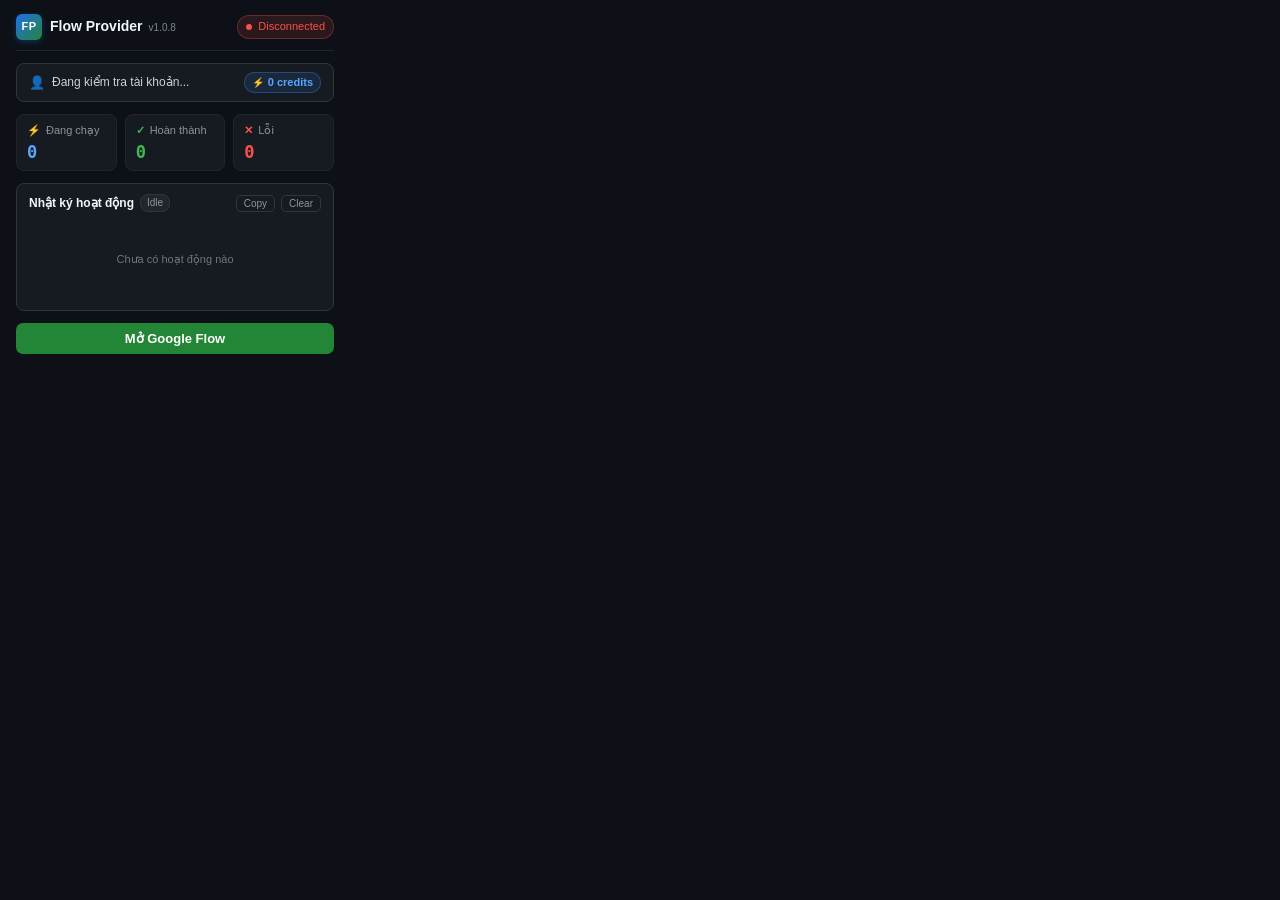
<file: extension/popup.html>
<!doctype html>
<html lang="vi">

<head>
  <meta charset="utf-8">
  <meta name="viewport" content="width=device-width, initial-scale=1">
  <link rel="stylesheet" href="popup.css">
</head>

<body>
  <main class="app-container">
    <header class="header">
      <div class="brand">
        <div class="brand-badge">FP</div>
        <div class="brand-info">
          <span class="brand-name">Flow Provider</span>
          <span id="version" class="brand-ver">v1.0.8</span>
        </div>
      </div>
      <div id="status-badge" class="status-badge checking">
        <span class="status-dot"></span>
        <span id="status" class="status-text">Checking...</span>
      </div>
    </header>

    <section class="account-panel">
      <div class="account-info">
        <span class="account-icon">👤</span>
        <span id="account" class="account-text">Đang kiểm tra tài khoản...</span>
      </div>
      <div id="credits-pill" class="credits-pill" hidden>
        <span class="credits-icon">⚡</span>
        <span id="credits-value">0 credits</span>
      </div>
    </section>

    <section class="stats-panel">
      <div class="stat-card stat-card-active" title="Số tác vụ đang xử lý">
        <div class="stat-header">
          <span class="stat-icon">⚡</span>
          <span class="stat-title">Đang chạy</span>
        </div>
        <span id="stat-active" class="stat-value">0</span>
      </div>
      <div class="stat-card stat-card-completed" title="Số tác vụ đã hoàn thành">
        <div class="stat-header">
          <span class="stat-icon">✓</span>
          <span class="stat-title">Hoàn thành</span>
        </div>
        <span id="stat-completed" class="stat-value">0</span>
      </div>
      <div class="stat-card stat-card-error" title="Số tác vụ gặp lỗi">
        <div class="stat-header">
          <span class="stat-icon">✕</span>
          <span class="stat-title">Lỗi</span>
        </div>
        <span id="stat-error" class="stat-value">0</span>
      </div>
    </section>

    <section class="activity-panel">
      <div class="activity-header">
        <div class="activity-title-wrap">
          <span class="activity-title">Nhật ký hoạt động</span>
          <span id="job" class="job-tag idle">Idle</span>
        </div>
        <div class="activity-btns">
          <button id="copy-logs" class="btn-ghost" type="button" title="Sao chép nhật ký">Copy</button>
          <button id="clear-logs" class="btn-ghost" type="button" title="Xóa nhật ký">Clear</button>
        </div>
      </div>
      <div id="logs" class="logs-list">
        <div class="empty-state">Chưa có hoạt động nào</div>
      </div>
    </section>

    <footer class="footer">
      <button id="flow" class="btn-primary" type="button">Mở Google Flow</button>
      <div id="error" class="error-msg" hidden></div>
    </footer>
  </main>
  <script src="popup.js"></script>
</body>

</html>
</file>
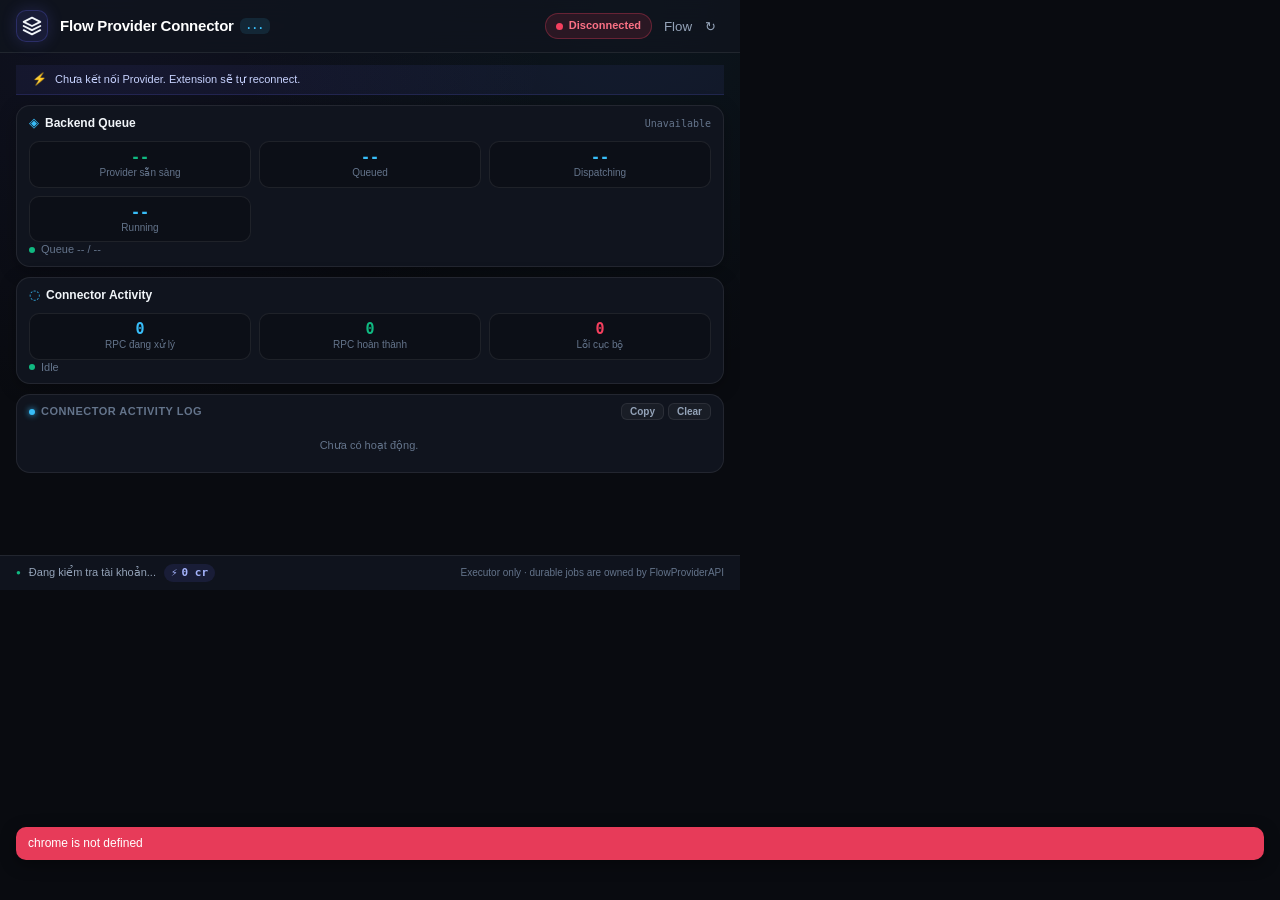
<file: extension/popup/popup.html>
<!doctype html>
<html lang="vi">
<head>
  <meta charset="utf-8">
  <meta name="viewport" content="width=device-width, initial-scale=1">
  <title>Flow Provider Connector</title>
  <link rel="stylesheet" href="popup.css">
</head>
<body>
  <div class="fp-console">
    <header class="fp-header">
      <div class="header-brand-group">
        <div class="fp-logo" aria-hidden="true">
          <svg width="20" height="20" viewBox="0 0 24 24" fill="none">
            <path d="M12 2L2 7l10 5 10-5-10-5zM2 17l10 5 10-5M2 12l10 5 10-5" stroke="currentColor" stroke-width="2.2" stroke-linecap="round" stroke-linejoin="round" />
          </svg>
        </div>
        <div class="fp-title-wrap">
          <span class="fp-title">Flow Provider Connector</span>
          <span id="version" class="fp-badge-version">...</span>
        </div>
      </div>
      <div class="header-status-group">
        <div id="status-badge" class="fp-status-pill checking" title="Trạng thái kết nối Provider">
          <span class="status-dot"></span>
          <span id="status" class="status-label">Checking...</span>
        </div>
        <div class="fp-action-bar">
          <button id="flow" class="fp-icon-btn" type="button" title="Mở Google Flow">Flow</button>
          <button id="refresh" class="fp-icon-btn" type="button" title="Làm mới trạng thái">↻</button>
        </div>
      </div>
    </header>

    <main class="fp-stage">
      <section class="fp-panel">
        <div id="banner-alert" class="fp-alert-banner">
          <div class="alert-content">
            <span class="alert-icon">⚡</span>
            <span id="banner-text" class="alert-text">Đang kiểm tra kết nối Provider và Google Flow.</span>
          </div>
        </div>

        <div class="fp-card params-card">
          <div class="card-header">
            <div class="header-left-meta">
              <span class="meta-icon">◈</span>
              <span class="meta-heading">Backend Queue</span>
            </div>
            <span id="backend-status" class="meta-count">Checking...</span>
          </div>
          <div class="telemetry-grid">
            <div class="telemetry-card completed">
              <span class="telemetry-value" id="backend-providers">--</span>
              <span class="telemetry-tag">Provider sẵn sàng</span>
            </div>
            <div class="telemetry-card active">
              <span class="telemetry-value" id="backend-queued">--</span>
              <span class="telemetry-tag">Queued</span>
            </div>
            <div class="telemetry-card active">
              <span class="telemetry-value" id="backend-dispatching">--</span>
              <span class="telemetry-tag">Dispatching</span>
            </div>
            <div class="telemetry-card active">
              <span class="telemetry-value" id="backend-running">--</span>
              <span class="telemetry-tag">Running</span>
            </div>
          </div>
          <div class="subnav-job-state">
            <span class="job-dot"></span>
            <span id="backend-capacity" class="job-tag idle">Queue -- / --</span>
          </div>
        </div>

        <div class="fp-card params-card">
          <div class="card-header">
            <div class="header-left-meta">
              <span class="meta-icon">◌</span>
              <span class="meta-heading">Connector Activity</span>
            </div>
          </div>
          <div class="telemetry-grid">
            <div class="telemetry-card active">
              <span class="telemetry-value" id="stat-active">0</span>
              <span class="telemetry-tag">RPC đang xử lý</span>
            </div>
            <div class="telemetry-card completed">
              <span class="telemetry-value" id="stat-completed">0</span>
              <span class="telemetry-tag">RPC hoàn thành</span>
            </div>
            <div class="telemetry-card error">
              <span class="telemetry-value" id="stat-error">0</span>
              <span class="telemetry-tag">Lỗi cục bộ</span>
            </div>
          </div>
          <div class="subnav-job-state">
            <span class="job-dot"></span>
            <span id="job" class="job-tag idle">Idle</span>
          </div>
        </div>

        <section class="fp-activity-panel" id="activity-drawer">
          <div class="activity-topbar">
            <div class="activity-heading-wrap">
              <span class="activity-pulse"></span>
              <span class="activity-heading">Connector Activity Log</span>
            </div>
            <div class="activity-btn-group">
              <button id="copy-logs" class="fp-mini-btn" type="button">Copy</button>
              <button id="clear-logs" class="fp-mini-btn" type="button">Clear</button>
            </div>
          </div>
          <div id="logs" class="fp-log-stream">
            <div class="empty-state">Chưa có hoạt động.</div>
          </div>
        </section>
      </section>
    </main>

    <div id="error" class="fp-error-toast" hidden></div>

    <footer class="fp-footer">
      <div class="footer-account-meta">
        <span class="fp-account-avatar">●</span>
        <span id="account" class="fp-account-name">Đang kiểm tra tài khoản...</span>
        <div id="credits-pill" class="fp-credits-capsule" hidden>
          <span class="capsule-icon">⚡</span>
          <span id="credits-value">0 cr</span>
        </div>
      </div>
      <div class="footer-system-meta">
        <span class="system-info">Executor only · durable jobs are owned by FlowProviderAPI</span>
      </div>
    </footer>
  </div>
  <script src="popup.js"></script>
</body>
</html>
</file>
<file: extension/popup.css>
*,
*::before,
*::after {
  box-sizing: border-box;
}

body {
  width: 350px;
  margin: 0;
  padding: 0;
  background: #0d1117;
  color: #e6edf3;
  font-family: -apple-system, BlinkMacSystemFont, "Segoe UI", Roboto, Helvetica, Arial, sans-serif;
  font-size: 13px;
  line-height: 1.4;
  -webkit-font-smoothing: antialiased;
  overflow: hidden;
}

.app-container {
  padding: 14px 16px 16px;
  display: flex;
  flex-direction: column;
  gap: 12px;
}

/* Header */
.header {
  display: flex;
  align-items: center;
  justify-content: space-between;
  padding-bottom: 10px;
  border-bottom: 1px solid #21262d;
}

.brand {
  display: flex;
  align-items: center;
  gap: 8px;
}

.brand-badge {
  width: 26px;
  height: 26px;
  border-radius: 6px;
  background: linear-gradient(135deg, #1f6feb 0%, #238636 100%);
  color: #ffffff;
  font-weight: 700;
  font-size: 11px;
  display: flex;
  align-items: center;
  justify-content: center;
  letter-spacing: 0.5px;
  box-shadow: 0 2px 6px rgba(31, 111, 235, 0.3);
}

.brand-info {
  display: flex;
  align-items: baseline;
  gap: 6px;
}

.brand-name {
  font-weight: 600;
  font-size: 14px;
  color: #f0f6fc;
}

.brand-ver {
  font-size: 10px;
  color: #7d8590;
  font-weight: 500;
}

/* Status Badge */
.status-badge {
  display: inline-flex;
  align-items: center;
  gap: 6px;
  padding: 3px 8px;
  border-radius: 12px;
  font-size: 11px;
  font-weight: 500;
  background: #161b22;
  border: 1px solid #30363d;
  color: #8b949e;
}

.status-dot {
  width: 6px;
  height: 6px;
  border-radius: 50%;
  background: #8b949e;
}

.status-badge.connected {
  background: rgba(46, 160, 67, 0.15);
  border-color: rgba(46, 160, 67, 0.4);
  color: #3fb950;
}

.status-badge.connected .status-dot {
  background: #3fb950;
  box-shadow: 0 0 6px rgba(63, 185, 80, 0.8);
}

.status-badge.syncing {
  background: rgba(210, 153, 34, 0.15);
  border-color: rgba(210, 153, 34, 0.4);
  color: #d29922;
}

.status-badge.syncing .status-dot {
  background: #d29922;
  animation: pulse-dot 1.2s infinite ease-in-out;
}

.status-badge.disconnected {
  background: rgba(248, 81, 73, 0.12);
  border-color: rgba(248, 81, 73, 0.3);
  color: #f85149;
}

.status-badge.disconnected .status-dot {
  background: #f85149;
}

/* Account Panel */
.account-panel {
  display: flex;
  align-items: center;
  justify-content: space-between;
  gap: 8px;
  padding: 8px 12px;
  background: #161b22;
  border: 1px solid #30363d;
  border-radius: 8px;
}

.account-info {
  display: flex;
  align-items: center;
  gap: 7px;
  min-width: 0;
  flex: 1;
}

.account-icon {
  font-size: 13px;
  opacity: 0.85;
  flex-shrink: 0;
}

.account-text {
  color: #c9d1d9;
  font-size: 12px;
  white-space: nowrap;
  overflow: hidden;
  text-overflow: ellipsis;
}

.credits-pill {
  display: inline-flex;
  align-items: center;
  gap: 4px;
  padding: 2px 7px;
  background: rgba(56, 139, 253, 0.12);
  border: 1px solid rgba(56, 139, 253, 0.35);
  border-radius: 10px;
  color: #58a6ff;
  font-size: 11px;
  font-weight: 600;
  flex-shrink: 0;
}

.credits-icon {
  font-size: 10px;
}

/* Stats Panel */
.stats-panel {
  display: grid;
  grid-template-columns: repeat(3, 1fr);
  gap: 8px;
}

.stat-card {
  background: #161b22;
  border: 1px solid #21262d;
  border-radius: 8px;
  padding: 8px 10px;
  display: flex;
  flex-direction: column;
  gap: 3px;
  transition: border-color 0.15s ease, transform 0.15s ease, background 0.15s ease;
  user-select: none;
}

.stat-card:hover {
  border-color: #388bfd44;
  background: #1c2128;
}

.stat-header {
  display: flex;
  align-items: center;
  gap: 5px;
  font-size: 11px;
  font-weight: 500;
  color: #8b949e;
}

.stat-icon {
  font-size: 11px;
  font-weight: 700;
}

.stat-card-active .stat-icon {
  color: #58a6ff;
}

.stat-card-completed .stat-icon {
  color: #3fb950;
}

.stat-card-error .stat-icon {
  color: #f85149;
}

.stat-value {
  font-size: 17px;
  font-weight: 700;
  line-height: 1.2;
  font-family: -apple-system, BlinkMacSystemFont, "Segoe UI", Roboto, monospace;
}

.stat-card-active .stat-value {
  color: #58a6ff;
}

.stat-card-completed .stat-value {
  color: #3fb950;
}

.stat-card-error .stat-value {
  color: #f85149;
}

/* Activity Panel */
.activity-panel {
  background: #161b22;
  border: 1px solid #30363d;
  border-radius: 8px;
  padding: 10px 12px;
  display: flex;
  flex-direction: column;
  gap: 8px;
}

.activity-header {
  display: flex;
  align-items: center;
  justify-content: space-between;
}

.activity-title-wrap {
  display: flex;
  align-items: center;
  gap: 6px;
}

.activity-title {
  font-weight: 600;
  font-size: 12px;
  color: #f0f6fc;
}

.job-tag {
  font-size: 10px;
  padding: 1px 6px;
  border-radius: 8px;
  font-weight: 500;
  background: rgba(210, 153, 34, 0.2);
  color: #e3b341;
  border: 1px solid rgba(210, 153, 34, 0.4);
}

.job-tag.idle {
  background: #21262d;
  color: #8b949e;
  border-color: #30363d;
}

.activity-btns {
  display: flex;
  align-items: center;
  gap: 6px;
}

.btn-ghost {
  background: transparent;
  border: 1px solid #30363d;
  color: #8b949e;
  padding: 2px 7px;
  border-radius: 5px;
  font-size: 10px;
  font-weight: 500;
  cursor: pointer;
  transition: all 0.15s ease;
}

.btn-ghost:hover {
  background: #21262d;
  color: #c9d1d9;
  border-color: #8b949e;
}

.btn-ghost:active {
  background: #30363d;
}

/* Logs List */
.logs-list {
  max-height: 200px;
  min-height: 80px;
  overflow-y: auto;
  overflow-x: hidden;
  display: flex;
  flex-direction: column;
  gap: 4px;
  contain: content;
  scroll-behavior: smooth;
}

.logs-list::-webkit-scrollbar {
  width: 4px;
}

.logs-list::-webkit-scrollbar-track {
  background: transparent;
}

.logs-list::-webkit-scrollbar-thumb {
  background: #30363d;
  border-radius: 4px;
}

.logs-list::-webkit-scrollbar-thumb:hover {
  background: #484f58;
}

/* Individual Log Row */
.log-row {
  display: flex;
  align-items: flex-start;
  gap: 6px;
  padding: 3px 4px;
  border-radius: 4px;
  font-size: 11px;
  line-height: 1.35;
  transition: background 0.1s ease;
}

.log-row:hover {
  background: rgba(255, 255, 255, 0.04);
}

.log-time {
  font-family: ui-monospace, SFMono-Regular, Consolas, "Liberation Mono", Menlo, monospace;
  font-size: 10px;
  color: #6e7681;
  flex-shrink: 0;
  margin-top: 1px;
}

.log-badge {
  display: inline-flex;
  align-items: center;
  justify-content: center;
  width: 14px;
  height: 14px;
  border-radius: 3px;
  font-size: 9px;
  font-weight: 700;
  flex-shrink: 0;
  margin-top: 1px;
}

.log-badge.done {
  background: rgba(46, 160, 67, 0.2);
  color: #3fb950;
}

.log-badge.running {
  background: rgba(210, 153, 34, 0.25);
  color: #d29922;
  animation: pulse-dot 1s infinite ease-in-out;
}

.log-badge.error {
  background: rgba(248, 81, 73, 0.25);
  color: #f85149;
}

.log-badge.info {
  background: rgba(88, 166, 255, 0.2);
  color: #58a6ff;
}

.log-body {
  display: flex;
  flex-wrap: wrap;
  align-items: baseline;
  gap: 4px;
  min-width: 0;
  flex: 1;
  word-break: break-word;
}

.log-label {
  color: #e6edf3;
  font-weight: 500;
}

.log-detail {
  color: #8b949e;
  font-size: 10.5px;
}

.empty-state {
  display: flex;
  align-items: center;
  justify-content: center;
  height: 80px;
  color: #6e7681;
  font-size: 11px;
}

/* Footer & Actions */
.footer {
  display: flex;
  flex-direction: column;
  gap: 8px;
}

.btn-primary {
  width: 100%;
  padding: 8px 12px;
  border: 0;
  border-radius: 7px;
  background: #238636;
  color: #ffffff;
  font-weight: 600;
  font-size: 13px;
  cursor: pointer;
  transition: background 0.15s ease, transform 0.05s ease;
  display: flex;
  align-items: center;
  justify-content: center;
  gap: 6px;
}

.btn-primary:hover {
  background: #2ea043;
}

.btn-primary:active {
  background: #238636;
  transform: scale(0.99);
}

.error-msg {
  padding: 6px 10px;
  background: rgba(248, 81, 73, 0.15);
  border: 1px solid rgba(248, 81, 73, 0.35);
  border-radius: 6px;
  color: #ff7b72;
  font-size: 11px;
  word-break: break-word;
}

@keyframes pulse-dot {

  0%,
  100% {
    opacity: 1;
    transform: scale(1);
  }

  50% {
    opacity: 0.4;
    transform: scale(0.85);
  }
}
</file>
<file: extension/popup/popup.css>
:root {
  --fp-bg-base: #090b10;
  --fp-bg-surface: #10141e;
  --fp-bg-surface-elevated: #161c2b;
  --fp-bg-input: #0c0f17;
  
  --fp-border: rgba(255, 255, 255, 0.08);
  --fp-border-hover: rgba(255, 255, 255, 0.16);
  --fp-border-focus: #6366f1;
  
  --fp-text-main: #f1f5f9;
  --fp-text-muted: #94a3b8;
  --fp-text-dim: #64748b;
  
  --fp-indigo: #6366f1;
  --fp-cyan: #38bdf8;
  --fp-emerald: #10b981;
  --fp-violet: #a855f7;
  --fp-amber: #f59e0b;
  --fp-rose: #f43f5e;
  
  --fp-radius-sm: 6px;
  --fp-radius-md: 10px;
  --fp-radius-lg: 14px;
  --fp-radius-full: 9999px;
  
  --fp-font: -apple-system, BlinkMacSystemFont, "Segoe UI", Roboto, "Helvetica Neue", Arial, sans-serif;
  --fp-font-mono: ui-monospace, SFMono-Regular, Menlo, Monaco, Consolas, monospace;
}

* {
  box-sizing: border-box;
  margin: 0;
  padding: 0;
}

body {
  font-family: var(--fp-font);
  background-color: var(--fp-bg-base);
  color: var(--fp-text-main);
  width: 740px;
  max-width: 100vw;
  height: 590px;
  max-height: 600px;
  overflow: hidden;
  user-select: none;
  font-size: 13px;
  line-height: 1.45;
}

/* Custom Scrollbar */
::-webkit-scrollbar {
  width: 5px;
  height: 5px;
}
::-webkit-scrollbar-track {
  background: transparent;
}
::-webkit-scrollbar-thumb {
  background: rgba(255, 255, 255, 0.12);
  border-radius: var(--fp-radius-full);
}
::-webkit-scrollbar-thumb:hover {
  background: rgba(255, 255, 255, 0.22);
}

.fp-console {
  display: flex;
  flex-direction: column;
  height: 100%;
  background: 
    radial-gradient(ellipse at 15% 0%, rgba(99, 102, 241, 0.08) 0%, transparent 50%),
    radial-gradient(ellipse at 85% 0%, rgba(56, 189, 248, 0.06) 0%, transparent 45%),
    var(--fp-bg-base);
}

/* --- Header --- */
.fp-header {
  display: flex;
  align-items: center;
  justify-content: space-between;
  padding: 10px 16px;
  background: rgba(16, 20, 30, 0.85);
  backdrop-filter: blur(16px);
  border-bottom: 1px solid var(--fp-border);
  flex-shrink: 0;
}

.header-brand-group {
  display: flex;
  align-items: center;
  gap: 12px;
}

.fp-logo {
  display: flex;
  align-items: center;
  justify-content: center;
  width: 32px;
  height: 32px;
  background: rgba(99, 102, 241, 0.12);
  border: 1px solid rgba(99, 102, 241, 0.25);
  border-radius: var(--fp-radius-md);
  box-shadow: 0 0 16px rgba(99, 102, 241, 0.2);
}

.fp-title-wrap {
  display: flex;
  align-items: center;
  gap: 6px;
}

.fp-title {
  font-size: 15px;
  font-weight: 700;
  letter-spacing: -0.2px;
  color: #ffffff;
}

.fp-badge-version {
  font-size: 10px;
  font-weight: 600;
  color: var(--fp-cyan);
  background: rgba(56, 189, 248, 0.12);
  padding: 1px 6px;
  border-radius: var(--fp-radius-sm);
  font-family: var(--fp-font-mono);
}

.fp-workspace-chip {
  display: flex;
  align-items: center;
  gap: 6px;
  background: rgba(255, 255, 255, 0.04);
  border: 1px solid var(--fp-border);
  padding: 4px 10px;
  border-radius: var(--fp-radius-full);
  font-size: 11px;
}

.chip-spark {
  color: var(--fp-indigo);
  font-size: 10px;
}

.chip-label {
  color: var(--fp-text-muted);
  font-weight: 500;
}

.chip-dot {
  width: 5px;
  height: 5px;
  border-radius: 50%;
  background: var(--fp-emerald);
}

.header-status-group {
  display: flex;
  align-items: center;
  gap: 12px;
}

.fp-status-pill {
  display: flex;
  align-items: center;
  gap: 6px;
  padding: 4px 10px;
  border-radius: var(--fp-radius-full);
  font-size: 11px;
  font-weight: 600;
  background: rgba(255, 255, 255, 0.04);
  border: 1px solid var(--fp-border);
}

.status-dot {
  width: 7px;
  height: 7px;
  border-radius: 50%;
  background: var(--fp-text-dim);
}

.fp-status-pill.connected {
  background: rgba(16, 185, 129, 0.12);
  border-color: rgba(16, 185, 129, 0.3);
  color: #34d399;
}
.fp-status-pill.connected .status-dot {
  background: var(--fp-emerald);
  box-shadow: 0 0 8px var(--fp-emerald);
}

.fp-status-pill.syncing {
  background: rgba(245, 158, 11, 0.12);
  border-color: rgba(245, 158, 11, 0.3);
  color: #fbbf24;
}
.fp-status-pill.syncing .status-dot {
  background: var(--fp-amber);
  box-shadow: 0 0 8px var(--fp-amber);
}

.fp-status-pill.disconnected {
  background: rgba(244, 63, 94, 0.12);
  border-color: rgba(244, 63, 94, 0.3);
  color: #fb7185;
}
.fp-status-pill.disconnected .status-dot {
  background: var(--fp-rose);
}

.fp-action-bar {
  display: flex;
  align-items: center;
  gap: 4px;
}

.fp-icon-btn {
  width: 28px;
  height: 28px;
  border-radius: var(--fp-radius-sm);
  background: transparent;
  border: 1px solid transparent;
  color: var(--fp-text-muted);
  display: flex;
  align-items: center;
  justify-content: center;
  cursor: pointer;
  transition: all 0.15s ease;
}

.fp-icon-btn:hover {
  background: rgba(255, 255, 255, 0.08);
  color: var(--fp-text-main);
}

.fp-icon-btn.active {
  background: rgba(99, 102, 241, 0.15);
  border-color: rgba(99, 102, 241, 0.3);
  color: #818cf8;
}

/* --- Alert Banner --- */
.fp-alert-banner {
  display: flex;
  align-items: center;
  justify-content: space-between;
  padding: 6px 16px;
  background: rgba(99, 102, 241, 0.08);
  border-bottom: 1px solid rgba(99, 102, 241, 0.18);
  font-size: 11px;
}

.alert-content {
  display: flex;
  align-items: center;
  gap: 8px;
  color: #c7d2fe;
}

.alert-icon {
  font-size: 12px;
  color: var(--fp-cyan);
}

.alert-close {
  background: none;
  border: none;
  color: var(--fp-text-dim);
  cursor: pointer;
  padding: 2px;
}
.alert-close:hover {
  color: var(--fp-text-main);
}

/* --- Subnav Bar --- */
.fp-subnav {
  display: flex;
  align-items: center;
  justify-content: space-between;
  padding: 4px 16px;
  background: var(--fp-bg-surface);
  border-bottom: 1px solid var(--fp-border);
  flex-shrink: 0;
}

.subnav-tabs {
  display: flex;
  align-items: center;
  gap: 6px;
}

.subnav-item {
  background: transparent;
  border: none;
  color: var(--fp-text-muted);
  padding: 6px 12px;
  border-radius: var(--fp-radius-sm);
  font-size: 12px;
  font-weight: 600;
  display: flex;
  align-items: center;
  gap: 6px;
  cursor: pointer;
  transition: all 0.15s ease;
}

.subnav-item:hover {
  color: var(--fp-text-main);
  background: rgba(255, 255, 255, 0.05);
}

.subnav-item.active {
  color: #ffffff;
  background: rgba(99, 102, 241, 0.15);
  box-shadow: inset 0 -1px 0 var(--fp-indigo);
}

.tab-glyph {
  font-size: 11px;
  color: var(--fp-indigo);
}

.counter-badge {
  background: rgba(255, 255, 255, 0.1);
  color: var(--fp-text-main);
  font-size: 10px;
  font-family: var(--fp-font-mono);
  padding: 1px 5px;
  border-radius: var(--fp-radius-full);
}

.subnav-job-state {
  display: flex;
  align-items: center;
  gap: 6px;
  font-size: 11px;
  color: var(--fp-text-dim);
}

.job-dot {
  width: 6px;
  height: 6px;
  border-radius: 50%;
  background: var(--fp-emerald);
}

.job-tag.idle {
  color: var(--fp-text-dim);
}

/* --- Main Stage --- */
.fp-stage {
  flex: 1;
  display: flex;
  flex-direction: column;
  padding: 12px 16px;
  gap: 10px;
  overflow-y: auto;
}

.fp-panel {
  display: flex;
  flex-direction: column;
  gap: 10px;
}

.fp-card {
  background: var(--fp-bg-surface);
  border: 1px solid var(--fp-border);
  border-radius: var(--fp-radius-lg);
  padding: 10px 12px;
  box-shadow: 0 4px 18px rgba(0, 0, 0, 0.3);
}

/* --- Prompt Card --- */
.card-header {
  display: flex;
  align-items: center;
  justify-content: space-between;
  margin-bottom: 8px;
}

.header-left-meta {
  display: flex;
  align-items: center;
  gap: 6px;
}

.meta-icon {
  font-size: 13px;
  color: var(--fp-cyan);
}

.meta-heading {
  font-size: 12px;
  font-weight: 600;
  color: var(--fp-text-main);
}

.meta-count {
  font-size: 10px;
  color: var(--fp-text-dim);
  font-family: var(--fp-font-mono);
}

.fp-switch {
  display: flex;
  align-items: center;
  gap: 6px;
  font-size: 11px;
  color: var(--fp-text-muted);
  cursor: pointer;
}

.fp-switch input {
  display: none;
}

.switch-slider {
  width: 26px;
  height: 15px;
  background: rgba(255, 255, 255, 0.12);
  border-radius: var(--fp-radius-full);
  position: relative;
  transition: all 0.2s ease;
}

.switch-slider::before {
  content: "";
  position: absolute;
  top: 2px;
  left: 2px;
  width: 11px;
  height: 11px;
  border-radius: 50%;
  background: #ffffff;
  transition: all 0.2s ease;
}

.fp-switch input:checked + .switch-slider {
  background: var(--fp-indigo);
}

.fp-switch input:checked + .switch-slider::before {
  transform: translateX(11px);
}

.fp-textarea {
  width: 100%;
  background: var(--fp-bg-input);
  border: 1px solid var(--fp-border);
  border-radius: var(--fp-radius-md);
  padding: 10px 12px;
  color: var(--fp-text-main);
  font-family: inherit;
  font-size: 13px;
  line-height: 1.5;
  resize: vertical;
  min-height: 85px;
  max-height: 160px;
  outline: none;
  transition: all 0.2s ease;
}

.fp-textarea:focus {
  border-color: rgba(99, 102, 241, 0.5);
  box-shadow: 0 0 0 2px rgba(99, 102, 241, 0.15);
}

.fp-textarea::placeholder {
  color: rgba(148, 163, 184, 0.35);
}

.card-actions {
  display: flex;
  align-items: center;
  justify-content: space-between;
  margin-top: 8px;
}

.action-chips {
  display: flex;
  align-items: center;
  gap: 6px;
}

.fp-chip-btn {
  background: rgba(255, 255, 255, 0.05);
  border: 1px solid var(--fp-border);
  color: var(--fp-text-muted);
  padding: 4px 10px;
  border-radius: var(--fp-radius-full);
  font-size: 11px;
  font-weight: 500;
  display: flex;
  align-items: center;
  gap: 5px;
  cursor: pointer;
  transition: all 0.15s ease;
}

.fp-chip-btn:hover {
  background: rgba(255, 255, 255, 0.09);
  color: var(--fp-text-main);
  border-color: var(--fp-border-hover);
}

.chip-sparkle {
  color: var(--fp-cyan);
  font-size: 10px;
}

.key-hint {
  font-size: 10px;
  color: var(--fp-text-dim);
  font-family: var(--fp-font-mono);
}

/* --- Provider Routing Strip --- */
.fp-routing-strip {
  display: flex;
  align-items: center;
  gap: 10px;
}

.routing-label {
  font-size: 11px;
  color: var(--fp-text-dim);
  font-weight: 600;
  text-transform: uppercase;
  letter-spacing: 0.5px;
}

.routing-pills {
  display: flex;
  align-items: center;
  gap: 6px;
}

.route-pill {
  background: var(--fp-bg-surface);
  border: 1px solid var(--fp-border);
  color: var(--fp-text-muted);
  padding: 5px 12px;
  border-radius: var(--fp-radius-full);
  font-size: 12px;
  font-weight: 600;
  cursor: pointer;
  display: flex;
  align-items: center;
  gap: 6px;
  transition: all 0.15s ease;
}

.route-pill:hover {
  background: var(--fp-bg-surface-elevated);
  color: var(--fp-text-main);
}

.pill-beacon {
  width: 6px;
  height: 6px;
  border-radius: 50%;
  background: var(--fp-text-dim);
}

.route-pill.active {
  background: rgba(99, 102, 241, 0.12);
  border-color: rgba(99, 102, 241, 0.45);
  color: #c7d2fe;
  box-shadow: 0 0 14px rgba(99, 102, 241, 0.2);
}

.route-pill.active .pill-beacon {
  background: var(--fp-indigo);
  box-shadow: 0 0 6px var(--fp-indigo);
}

/* --- Params Card --- */
.params-card {
  padding: 8px 12px;
}

.params-row {
  display: flex;
  align-items: flex-end;
  gap: 12px;
}

.param-control {
  display: flex;
  flex-direction: column;
  gap: 4px;
}

.param-control.flex-grow {
  flex: 1;
}

.control-label {
  font-size: 10px;
  font-weight: 600;
  text-transform: uppercase;
  letter-spacing: 0.4px;
  color: var(--fp-text-dim);
}

.fp-segment-group {
  display: flex;
  align-items: center;
  background: var(--fp-bg-input);
  border: 1px solid var(--fp-border);
  border-radius: var(--fp-radius-md);
  padding: 2px;
}

.segment-btn {
  background: transparent;
  border: none;
  color: var(--fp-text-dim);
  padding: 4px 10px;
  border-radius: var(--fp-radius-sm);
  font-size: 11px;
  font-weight: 600;
  cursor: pointer;
  transition: all 0.15s ease;
}

.segment-btn:hover {
  color: var(--fp-text-main);
}

.segment-btn.active {
  background: rgba(255, 255, 255, 0.1);
  color: #ffffff;
}

.fp-select-wrap {
  width: 100%;
}

.fp-select {
  width: 100%;
  background: var(--fp-bg-input);
  border: 1px solid var(--fp-border);
  color: var(--fp-text-main);
  padding: 5px 10px;
  border-radius: var(--fp-radius-md);
  font-size: 12px;
  font-weight: 500;
  outline: none;
  cursor: pointer;
}

.fp-select:focus {
  border-color: rgba(99, 102, 241, 0.4);
}

.fp-stepper {
  display: flex;
  align-items: center;
  background: var(--fp-bg-input);
  border: 1px solid var(--fp-border);
  border-radius: var(--fp-radius-md);
  padding: 2px 4px;
}

.stepper-action {
  background: transparent;
  border: none;
  color: var(--fp-text-muted);
  width: 20px;
  height: 20px;
  cursor: pointer;
  font-size: 13px;
  border-radius: var(--fp-radius-sm);
}

.stepper-action:hover {
  background: rgba(255, 255, 255, 0.1);
  color: #ffffff;
}

.stepper-number {
  min-width: 20px;
  text-align: center;
  font-size: 12px;
  font-weight: 600;
  font-family: var(--fp-font-mono);
}

/* --- Hero Dispatch Action --- */
.fp-hero-cta {
  margin-top: 2px;
}

.fp-cta-button {
  width: 100%;
  padding: 12px 18px;
  border: none;
  border-radius: var(--fp-radius-lg);
  background: linear-gradient(135deg, #4f46e5 0%, #6366f1 45%, #06b6d4 100%);
  color: #ffffff;
  font-size: 14px;
  font-weight: 700;
  letter-spacing: -0.1px;
  cursor: pointer;
  box-shadow: 0 4px 18px rgba(99, 102, 241, 0.35);
  transition: transform 0.15s ease, box-shadow 0.15s ease;
  display: flex;
  align-items: center;
  justify-content: center;
}

.fp-cta-button:hover {
  transform: translateY(-1px);
  box-shadow: 0 6px 24px rgba(99, 102, 241, 0.5);
}

.fp-cta-button:active {
  transform: translateY(1px);
}

.cta-content {
  display: flex;
  align-items: center;
  gap: 8px;
}

/* --- Activity Panel --- */
.fp-activity-panel {
  background: var(--fp-bg-surface);
  border: 1px solid var(--fp-border);
  border-radius: var(--fp-radius-lg);
  padding: 8px 12px;
  display: flex;
  flex-direction: column;
  gap: 8px;
}

.fp-activity-panel.collapsed .telemetry-grid,
.fp-activity-panel.collapsed .fp-log-stream {
  display: none;
}

.activity-topbar {
  display: flex;
  align-items: center;
  justify-content: space-between;
}

.activity-heading-wrap {
  display: flex;
  align-items: center;
  gap: 6px;
}

.activity-pulse {
  width: 6px;
  height: 6px;
  border-radius: 50%;
  background: var(--fp-cyan);
  box-shadow: 0 0 6px var(--fp-cyan);
}

.activity-heading {
  font-size: 11px;
  font-weight: 600;
  text-transform: uppercase;
  letter-spacing: 0.5px;
  color: var(--fp-text-dim);
}

.activity-btn-group {
  display: flex;
  align-items: center;
  gap: 4px;
}

.fp-mini-btn {
  background: rgba(255, 255, 255, 0.04);
  border: 1px solid var(--fp-border);
  color: var(--fp-text-muted);
  padding: 2px 8px;
  border-radius: var(--fp-radius-sm);
  font-size: 10px;
  font-weight: 600;
  cursor: pointer;
  transition: all 0.15s ease;
}

.fp-mini-btn:hover {
  background: rgba(255, 255, 255, 0.09);
  color: #ffffff;
}

.telemetry-grid {
  display: grid;
  grid-template-columns: repeat(3, 1fr);
  gap: 8px;
}

.telemetry-card {
  background: var(--fp-bg-input);
  border: 1px solid var(--fp-border);
  border-radius: var(--fp-radius-md);
  padding: 6px 8px;
  display: flex;
  flex-direction: column;
  align-items: center;
}

.telemetry-value {
  font-size: 15px;
  font-weight: 700;
  font-family: var(--fp-font-mono);
  line-height: 1.2;
}

.telemetry-card.active .telemetry-value {
  color: var(--fp-cyan);
}
.telemetry-card.completed .telemetry-value {
  color: var(--fp-emerald);
}
.telemetry-card.error .telemetry-value {
  color: var(--fp-rose);
}

.telemetry-tag {
  font-size: 10px;
  color: var(--fp-text-dim);
}

.fp-log-stream {
  max-height: 105px;
  overflow-y: auto;
  display: flex;
  flex-direction: column;
  gap: 4px;
  padding-right: 2px;
}

.log-row {
  display: flex;
  align-items: center;
  gap: 6px;
  font-size: 11px;
  padding: 3px 6px;
  border-radius: var(--fp-radius-sm);
  background: rgba(255, 255, 255, 0.02);
}

.log-time {
  color: var(--fp-text-dim);
  font-family: var(--fp-font-mono);
  font-size: 10px;
}

.log-badge {
  font-size: 10px;
  font-weight: 700;
  width: 14px;
  height: 14px;
  border-radius: 50%;
  display: flex;
  align-items: center;
  justify-content: center;
}

.log-badge.done {
  color: var(--fp-emerald);
  background: rgba(16, 185, 129, 0.15);
}
.log-badge.error {
  color: var(--fp-rose);
  background: rgba(244, 63, 94, 0.15);
}
.log-badge.running {
  color: var(--fp-amber);
  background: rgba(245, 158, 11, 0.15);
}
.log-badge.info {
  color: var(--fp-text-muted);
  background: rgba(148, 163, 184, 0.15);
}

.log-body {
  flex: 1;
  display: flex;
  align-items: center;
  gap: 4px;
  overflow: hidden;
  white-space: nowrap;
  text-overflow: ellipsis;
}

.log-label {
  color: var(--fp-text-main);
  font-weight: 500;
}

.log-detail {
  color: var(--fp-text-dim);
  overflow: hidden;
  text-overflow: ellipsis;
}

.empty-state {
  text-align: center;
  color: var(--fp-text-dim);
  font-size: 11px;
  padding: 10px 0;
}

/* --- Error Toast --- */
.fp-error-toast {
  position: fixed;
  bottom: 40px;
  left: 16px;
  right: 16px;
  background: rgba(244, 63, 94, 0.95);
  color: #ffffff;
  padding: 8px 12px;
  border-radius: var(--fp-radius-md);
  font-size: 12px;
  box-shadow: 0 4px 16px rgba(0, 0, 0, 0.4);
  z-index: 100;
}

/* --- Footer --- */
.fp-footer {
  display: flex;
  align-items: center;
  justify-content: space-between;
  padding: 8px 16px;
  background: rgba(16, 20, 30, 0.95);
  border-top: 1px solid var(--fp-border);
  font-size: 11px;
  color: var(--fp-text-dim);
  flex-shrink: 0;
}

.footer-account-meta {
  display: flex;
  align-items: center;
  gap: 8px;
  max-width: 380px;
  overflow: hidden;
  text-overflow: ellipsis;
  white-space: nowrap;
}

.fp-account-avatar {
  color: var(--fp-emerald);
  font-size: 8px;
}

.fp-account-name {
  color: var(--fp-text-muted);
}

.fp-credits-capsule {
  display: flex;
  align-items: center;
  gap: 4px;
  background: rgba(99, 102, 241, 0.12);
  color: #a5b4fc;
  padding: 1px 7px;
  border-radius: var(--fp-radius-full);
  font-weight: 600;
  font-family: var(--fp-font-mono);
}

.footer-system-meta {
  display: flex;
  align-items: center;
  gap: 6px;
  font-size: 10px;
}

.system-shield {
  color: var(--fp-emerald);
}

.system-divider {
  color: var(--fp-text-dim);
}

/* --- Result Showcase --- */
.result-showcase {
  margin-top: 4px;
  background: var(--fp-bg-surface-elevated);
  border-color: rgba(99, 102, 241, 0.35);
  box-shadow: 0 4px 20px rgba(99, 102, 241, 0.15);
}

.result-header {
  display: flex;
  align-items: center;
  justify-content: space-between;
  margin-bottom: 10px;
}

.result-title-wrap {
  display: flex;
  align-items: center;
  gap: 6px;
}

.result-icon {
  color: var(--fp-cyan);
  font-size: 11px;
}

.result-title {
  font-size: 12px;
  font-weight: 700;
  color: #ffffff;
}

.result-badge {
  font-size: 10px;
  color: var(--fp-cyan);
  background: rgba(56, 189, 248, 0.12);
  padding: 1px 6px;
  border-radius: var(--fp-radius-full);
  font-family: var(--fp-font-mono);
}

.result-grid {
  display: grid;
  grid-template-columns: repeat(auto-fit, minmax(130px, 1fr));
  gap: 10px;
}

.result-item {
  position: relative;
  border-radius: var(--fp-radius-md);
  overflow: hidden;
  border: 1px solid var(--fp-border);
  background: var(--fp-bg-input);
  aspect-ratio: 9/16;
  box-shadow: 0 2px 10px rgba(0, 0, 0, 0.4);
}

.result-item.ratio-16-9 {
  aspect-ratio: 16/9;
}
.result-item.ratio-1-1 {
  aspect-ratio: 1/1;
}

.result-item img {
  width: 100%;
  height: 100%;
  object-fit: cover;
  display: block;
}

.result-overlay {
  position: absolute;
  bottom: 0;
  left: 0;
  right: 0;
  padding: 8px;
  background: linear-gradient(transparent, rgba(10, 12, 18, 0.95));
  display: flex;
  align-items: center;
  justify-content: space-between;
}

.result-btn-download {
  background: rgba(99, 102, 241, 0.85);
  color: #ffffff;
  border: none;
  padding: 3px 8px;
  border-radius: var(--fp-radius-sm);
  font-size: 10px;
  font-weight: 600;
  text-decoration: none;
  cursor: pointer;
  display: flex;
  align-items: center;
  gap: 4px;
}
.result-btn-download:hover {
  background: var(--fp-indigo);
}

.result-btn-view {
  background: rgba(255, 255, 255, 0.15);
  color: #ffffff;
  border: none;
  padding: 3px 6px;
  border-radius: var(--fp-radius-sm);
  font-size: 10px;
  text-decoration: none;
  cursor: pointer;
}
.result-btn-view:hover {
  background: rgba(255, 255, 255, 0.25);
}

@keyframes spin {
  from { transform: rotate(0deg); }
  to { transform: rotate(360deg); }
}
.cta-spin {
  display: inline-block;
  animation: spin 1s linear infinite;
}
</file>
